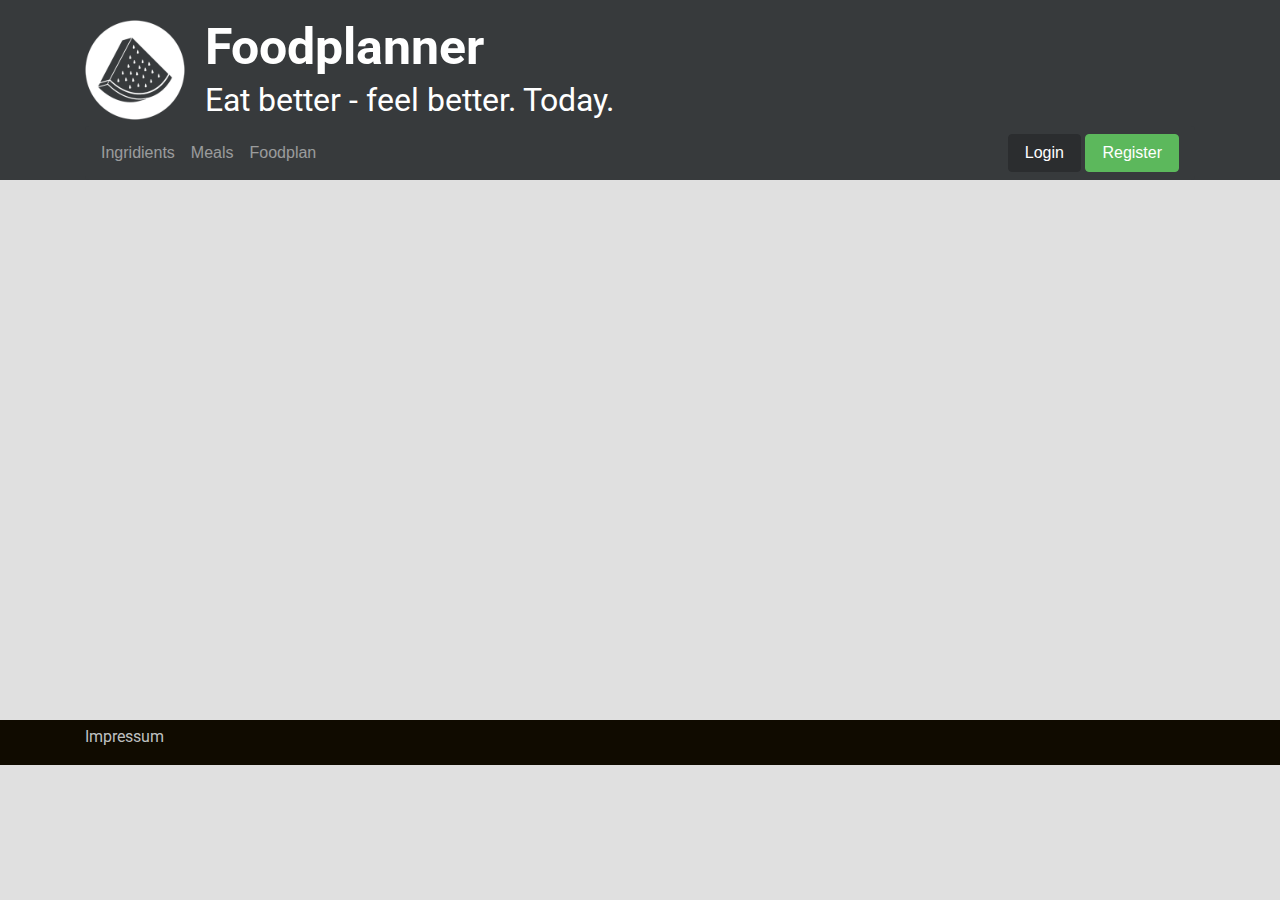
<file: index.html>
<!DOCTYPE html>
<html lang="en" xmlns="http://www.w3.org/1999/html">
<head>
    <meta charset="UTF-8">
    <title>Foodplanner</title>

    <script type="text/javascript" src="libs/1.5.0rc/angular.min.js"></script>


    <link rel="stylesheet" href="css/bootstrap/bootstrap.min.css">
    <link rel="stylesheet" href="css/custom/bootstrap_expansion.css">
    <link rel="stylesheet" href="css/custom/custom.css">


    <link href='https://fonts.googleapis.com/css?family=Roboto:400,700,100,300,400italic' rel='stylesheet'
          type='text/css'>

    <script type="text/javascript" src="js/model/ModelModule.js"></script>
    <script type="text/javascript" src="js/MainModule.js"></script>
    <script type="text/javascript" src="js/controller/ControllerModule.js"></script>


</head>
<body>

<script type="text/javascript" src="js/main.js"></script>


<div id="wrapper">


    <div id="top-div">
        <section id="top-section" class="container">
            <div class="row">
                <div class="col col-md-1">
                    <img id="melone-logo" src="res/img/logos/melone250.png" class="img-responsive">
                </div>
                <div class="col col-md-11">
                    <div>
                        <h1 id="site-headline-1">Foodplanner</h1>

                        <h2 id="site-headline-2">Eat better - feel better. Today.</h2>
                    </div>
                </div>
            </div>

            <nav class="navbar navbar-dark bg-inverse">
                <ul class="nav navbar-nav">
                    <li class="nav-item ">
                        <a class="nav-link" href="sites/ingridients.html">Ingridients</a>
                    </li>
                    <li class="nav-item ">
                        <a class="nav-link" href="sites/meals.html">Meals <span class="sr-only">(current)</span></a>
                    </li>
                    <li class="nav-item">
                        <a class="nav-link" href="#">Foodplan</a>
                    </li>
                </ul>
                <form class="form-inline pull-xs-right">
                    <button id="btn-sign-in" class="btn btn-primary">Login</button>
                    <button class="btn btn-success" type="submit">Register</button>
                </form>
            </nav>


        </section>
    </div>


    </section>
</div>
<div id="bottom-div">
    <section id="bottom-section" class="container">
        <div>
            <p>Impressum</p>
        </div>
    </section>
</div>
</div>


</div>
</body>
</html>
</file>
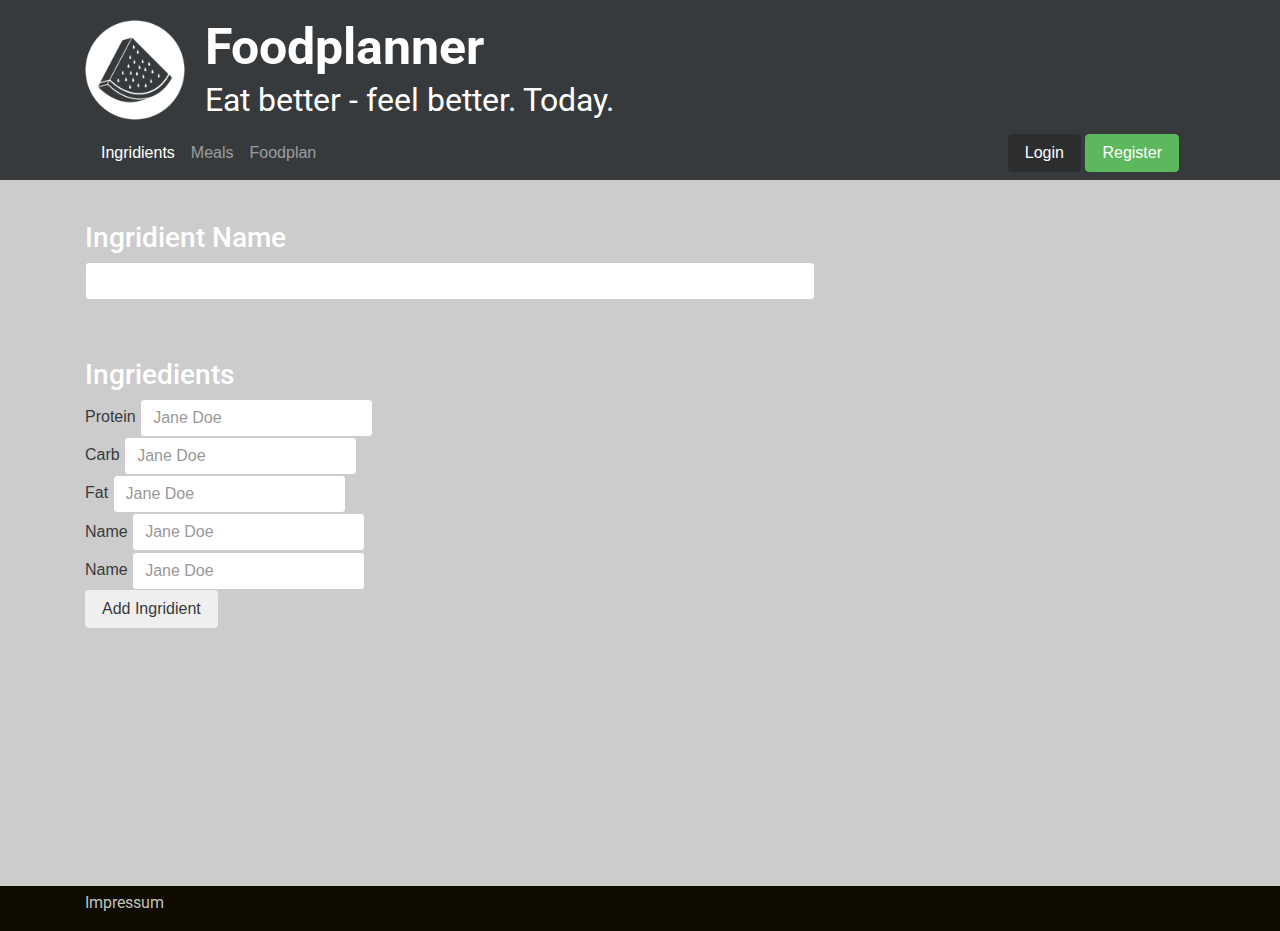
<file: sites/ingridients.html>
<!DOCTYPE html>
<html lang="en" xmlns="http://www.w3.org/1999/html">
<head>
    <meta charset="UTF-8">
    <title>Foodplanner</title>

    <script type="text/javascript" src="../libs/1.5.0rc/angular.min.js"></script>


    <link rel="stylesheet" href="../css/bootstrap/bootstrap.min.css">
    <link rel="stylesheet" href="../css/custom/bootstrap_expansion.css">
    <link rel="stylesheet" href="../css/custom/custom.css">


    <link href='https://fonts.googleapis.com/css?family=Roboto:400,700,100,300,400italic' rel='stylesheet'
          type='text/css'>

    <script type="text/javascript" src="../js/model/ModelModule.js"></script>
    <script type="text/javascript" src="../js/MainModule.js"></script>
    <script type="text/javascript" src="../js/controller/ControllerModule.js"></script>


</head>
<body>

<script type="text/javascript" src="../js/main.js"></script>


<div id="wrapper">


    <div id="top-div">
        <section id="top-section" class="container">
            <div class="row">
                <div class="col col-md-1">
                    <img id="melone-logo" src="../res/img/logos/melone250.png" class="img-responsive">
                </div>
                <div class="col col-md-11">
                    <div>
                        <h1 id="site-headline-1">Foodplanner</h1>

                        <h2 id="site-headline-2">Eat better - feel better. Today.</h2>
                    </div>
                </div>
            </div>

            <nav class="navbar navbar-dark bg-inverse">
                <ul class="nav navbar-nav">
                    <li class="nav-item">
                        <a class="nav-link active" href="ingridients.html">Ingridients</a>
                    </li>
                    <li class="nav-item ">
                        <a class="nav-link " href="meals.html">Meals <span class="sr-only">(current)</span></a>
                    </li>
                    <li class="nav-item">
                        <a class="nav-link" href="#">Foodplan</a>
                    </li>
                </ul>
                <form class="form-inline pull-xs-right">
                    <button id="btn-sign-in" class="btn btn-primary">Login</button>
                    <button class="btn btn-success" type="submit">Register</button>
                </form>
            </nav>


        </section>
    </div>


    <div id="content-div" ng-controller="Controller">

        <section id="middle-section" class="container" ng-controller="IngridientController as ctrl">

            <!-- meal name sec-->
            <div id="meal-name-sec">
                <h3>Ingridient Name</h3>

                <div class="row">
                    <div class="col col-md-8 col-xs-8 col-lg-offset-right-4">
                        <form>
                            <input class="form-control">
                        </form>
                    </div>
                </div>
            </div> <!--end of meal name sec-->


            <!-- ingridients sec -->
            <div id="ingridient-sec">
                <h3>Ingriedients</h3>

                <div class="row">
                    <div class="col col-md-4">
                        <form class="form-inline">
                            <div class="form-group">
                                <label for="exampleInputName2">Protein</label>
                                <input type="text" class="form-control" id="exampleInputName2" placeholder="Jane Doe">
                            </div>
                            <div class="form-group">
                                <label for="exampleInputName2">Carb</label>
                                <input type="text" class="form-control" id="exampleInputName2" placeholder="Jane Doe">
                            </div>
                            <div class="form-group">
                                <label for="exampleInputName2">Fat</label>
                                <input type="text" class="form-control" id="exampleInputName2" placeholder="Jane Doe">
                            </div>
                            <div class="form-group">
                                <label for="exampleInputName2">Name</label>
                                <input type="text" class="form-control" id="exampleInputName2" placeholder="Jane Doe">
                            </div>
                            <div class="form-group">
                                <label for="exampleInputName2">Name</label>
                                <input type="text" class="form-control" id="exampleInputName2" placeholder="Jane Doe">
                            </div>
                        </form>
                    </div>
                </div>

                <form>
                    <button class="btn btn-default" ng-click="ctrl.addLine()">Add Ingridient</button>
                </form>
            </div> <!-- end of ingridients sec -->


        </section>
    </div>
    <div id="bottom-div">
        <section id="bottom-section" class="container">
            <div>
                <p>Impressum</p>
            </div>
        </section>
    </div>
</div>


</div>
</body>
</html>
</file>
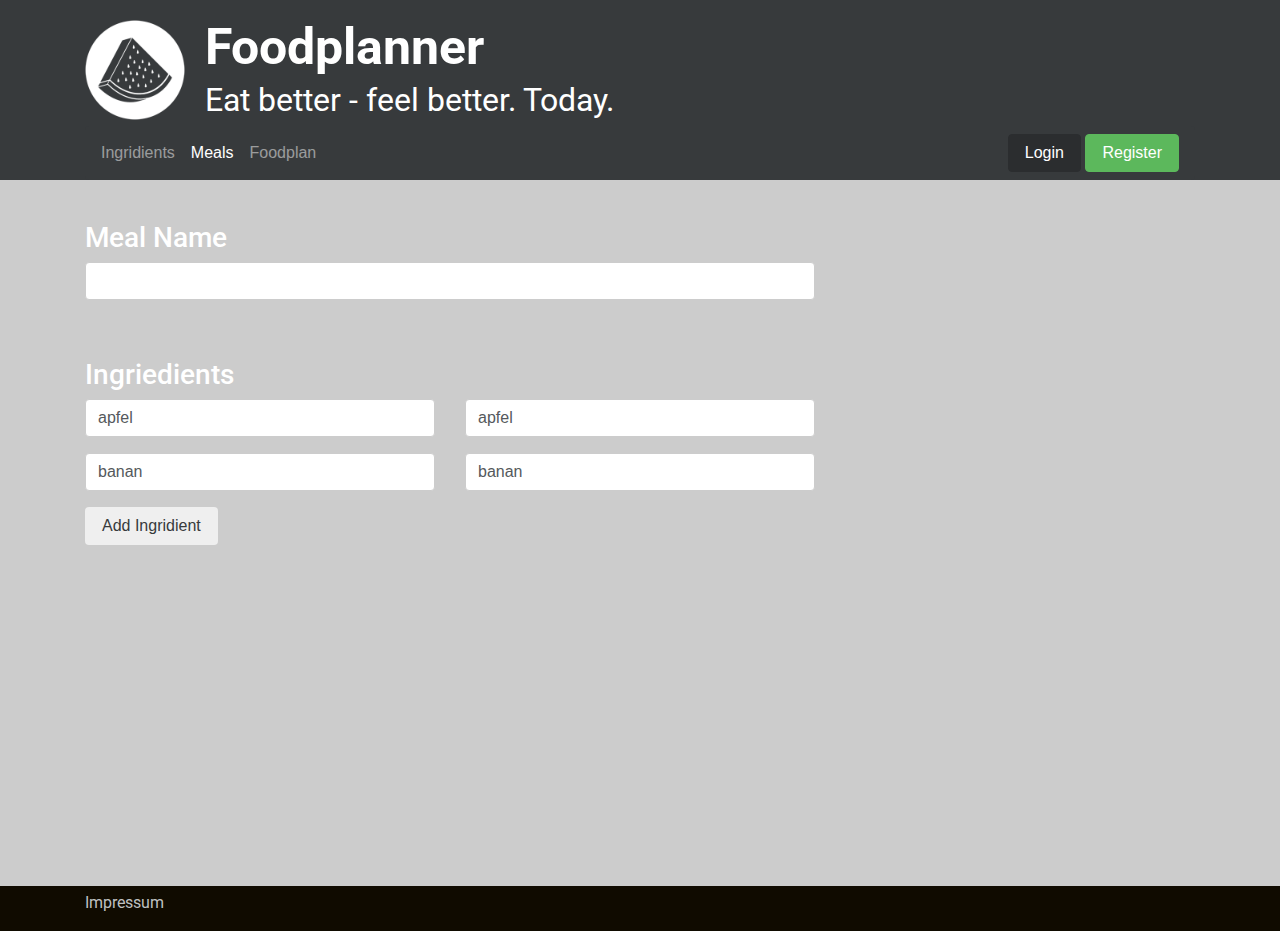
<file: sites/meals.html>
<!DOCTYPE html>
<html lang="en" xmlns="http://www.w3.org/1999/html">
<head>
    <meta charset="UTF-8">
    <title>Foodplanner</title>

    <script type="text/javascript" src="../libs/1.5.0rc/angular.min.js"></script>


    <link rel="stylesheet" href="../css/bootstrap/bootstrap.min.css">
    <link rel="stylesheet" href="../css/custom/bootstrap_expansion.css">
    <link rel="stylesheet" href="../css/custom/custom.css">


    <link href='https://fonts.googleapis.com/css?family=Roboto:400,700,100,300,400italic' rel='stylesheet'
          type='text/css'>

    <script type="text/javascript" src="../js/model/ModelModule.js"></script>
    <script type="text/javascript" src="../js/MainModule.js"></script>
    <script type="text/javascript" src="../js/controller/ControllerModule.js"></script>


</head>
<body>

<script type="text/javascript" src="../js/main.js"></script>


<div id="wrapper">


    <div id="top-div">
        <section id="top-section" class="container">
            <div class="row">
                <div class="col col-md-1">
                    <img id="melone-logo" src="../res/img/logos/melone250.png" class="img-responsive">
                </div>
                <div class="col col-md-11">
                    <div>
                        <h1 id="site-headline-1">Foodplanner</h1>

                        <h2 id="site-headline-2">Eat better - feel better. Today.</h2>
                    </div>
                </div>
            </div>

            <nav class="navbar navbar-dark bg-inverse">
                <ul class="nav navbar-nav">
                    <li class="nav-item ">
                        <a class="nav-link" href="ingridients.html">Ingridients</a>
                    </li>
                    <li class="nav-item active">
                        <a class="nav-link" href="meals.html">Meals <span class="sr-only">(current)</span></a>
                    </li>
                    <li class="nav-item">
                        <a class="nav-link" href="#">Foodplan</a>
                    </li>
                </ul>
                <form class="form-inline pull-xs-right">
                    <button id="btn-sign-in" class="btn btn-primary">Login</button>
                    <button class="btn btn-success" type="submit">Register</button>
                </form>
            </nav>


        </section>
    </div>


    <div id="content-div" ng-controller="Controller">

    <menu-editor></menu-editor>

    </div>


    <div id="bottom-div">
        <section id="bottom-section" class="container">
            <div>
                <p>Impressum</p>
            </div>
        </section>
    </div>
</div>


</div>
</body>
</html>
</file>
<file: css/custom/custom.css>
/* Root Definitions */
html, body {
    height: 100%;
    background-color: #E0E0E0;
}

h1, h2, h3, h4, h5 {
    color: #ffffff;
    font-family :Roboto;
}

h2{
    font-family :Roboto;
    font-weight: 400;
}

p {
    color: #BFC0C0;
    font-family: Roboto;

}

h1 {
    font-family :Roboto;
    font-weight: 700;
    font-size: 50px;
}

.img-center {margin:0 auto;}

#wrapper {
    min-height: 80%;
    height: 80%;
}

/* Section Definitions */
#top-div {
    background-color: #373a3c;
    padding-top: 20px;
    /*padding-bottom: 10px;*/
    overflow:auto;
    /*box-shadow: 10px 10px;*/
    /*background-blend-mode: soft-light;*/
    /*height:20%;*/
}

#content-div {
    padding-top: 1%;
    min-height: 98%;
    height:98%;
    background-color: #cccccc;
    background-color: #cccccc;
    /*padding-bottom: 10px;*/
}

#bottom-div {

    padding-top: 5px;
    background-color: #100B00;
    position: absolute;
    width: 100%
}

#melone {
    padding: 75px 20px 50px 20px;
    opacity: 0.8;

}

#melone:hover {
    opacity: 1.0;

}

#dumbbell {
    padding: 75px 20px 50px 20px;
    opacity: 0.8;


}

#dumbbell:hover {
    opacity: 1.0;



}

#melone-logo {
    height : 100px;
}

#site-headline-1, #site-headline-2 {
    padding-left: 25px;
}

input {
    border:0;
    outline: none;
}

#plus-icon {
    height:20px;

}

#add-icon {
    width: 100px;
    height: 100px;
    background: black;
    -moz-border-radius: 50px;
    -webkit-border-radius: 50px;
    border-radius: 50px;
}

#add-icon:after {
    background: red;
    content: "";
    height: 20px;
    left: -40px;
    position: absolute;
    top: 40px;
    width: 100px;
}



#add-icon:after {
    background: red;
    height: 20px;
    position: relative;
    width: 20px;
}

#ingridient-sec {
    padding-top: 30px;
    padding-bottom: 50px;
}

#meal-name-sec {
    padding-top: 30px;
    padding-bottom: 30px;

}

#btn-sign-in {
    background-color: #2b2d2f;
    outline-color: #2b2d2f;
    border-color: #2b2d2f;

}
</file>
